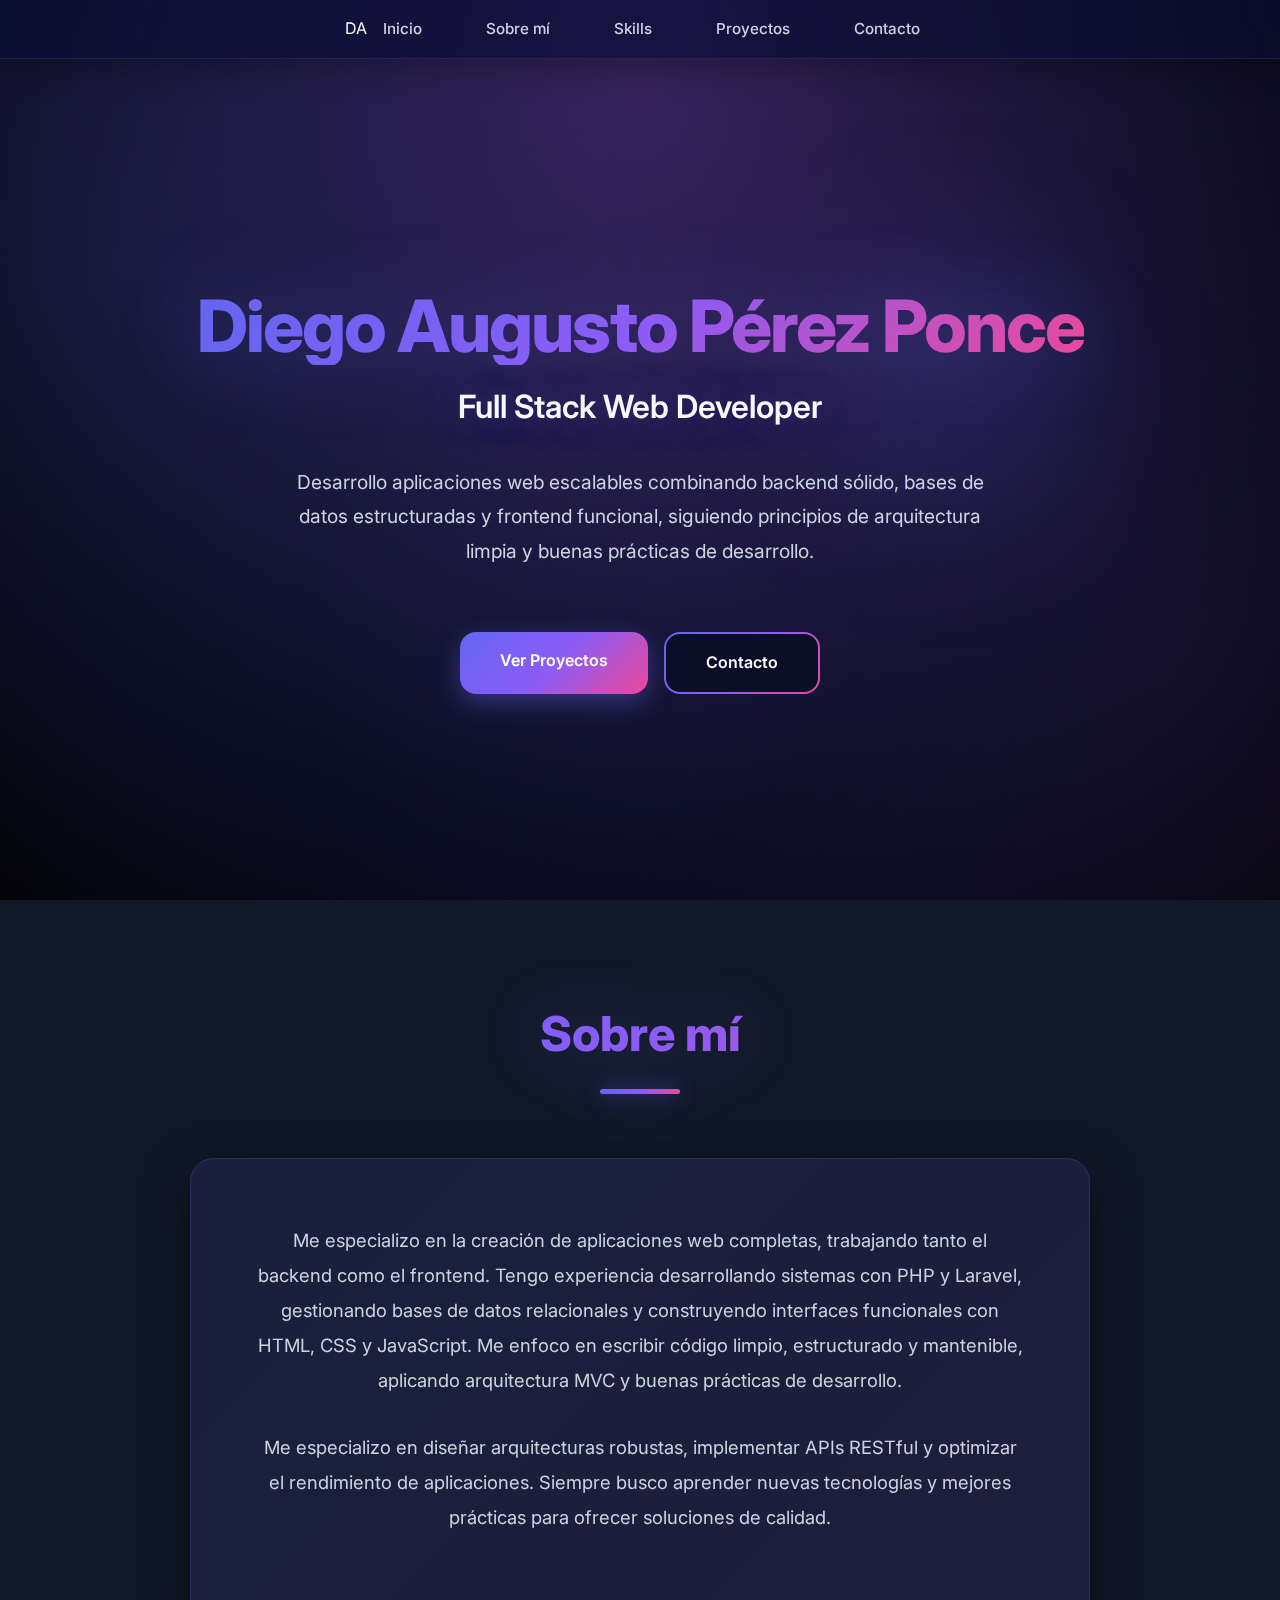
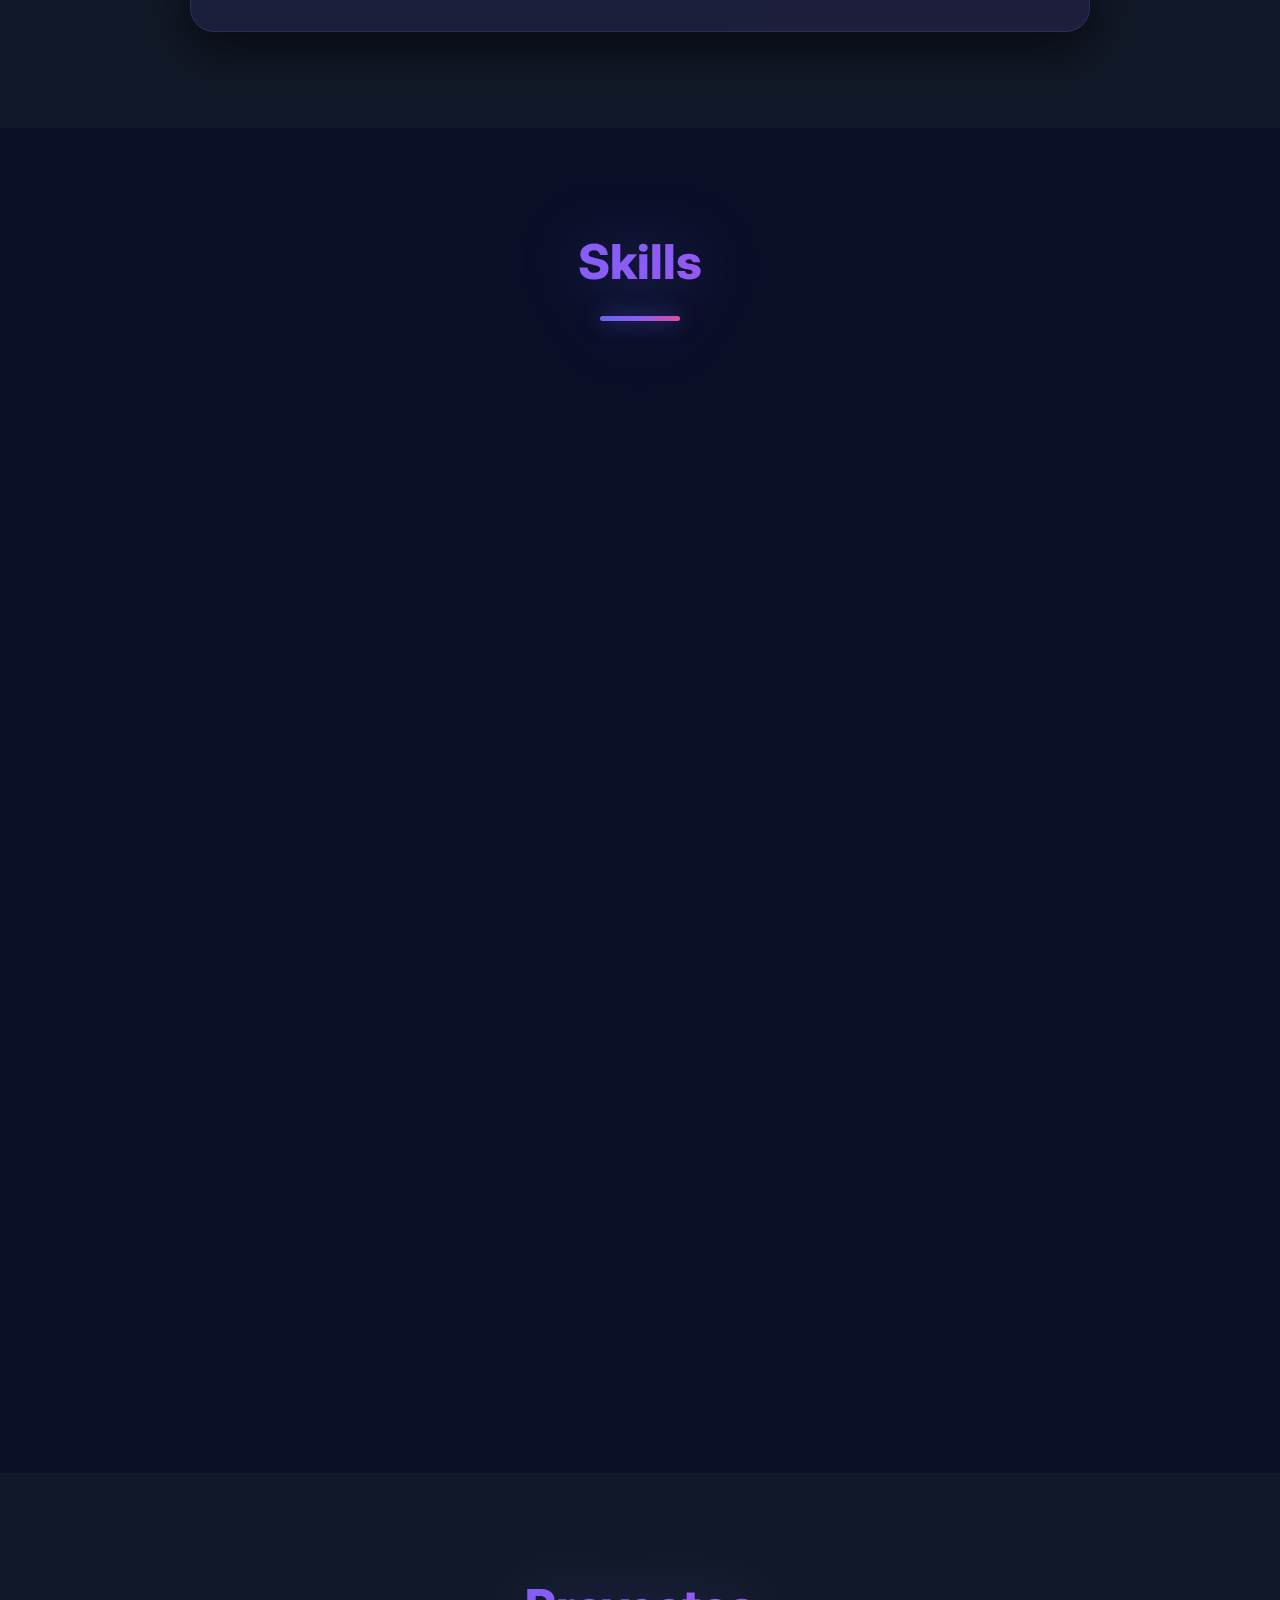
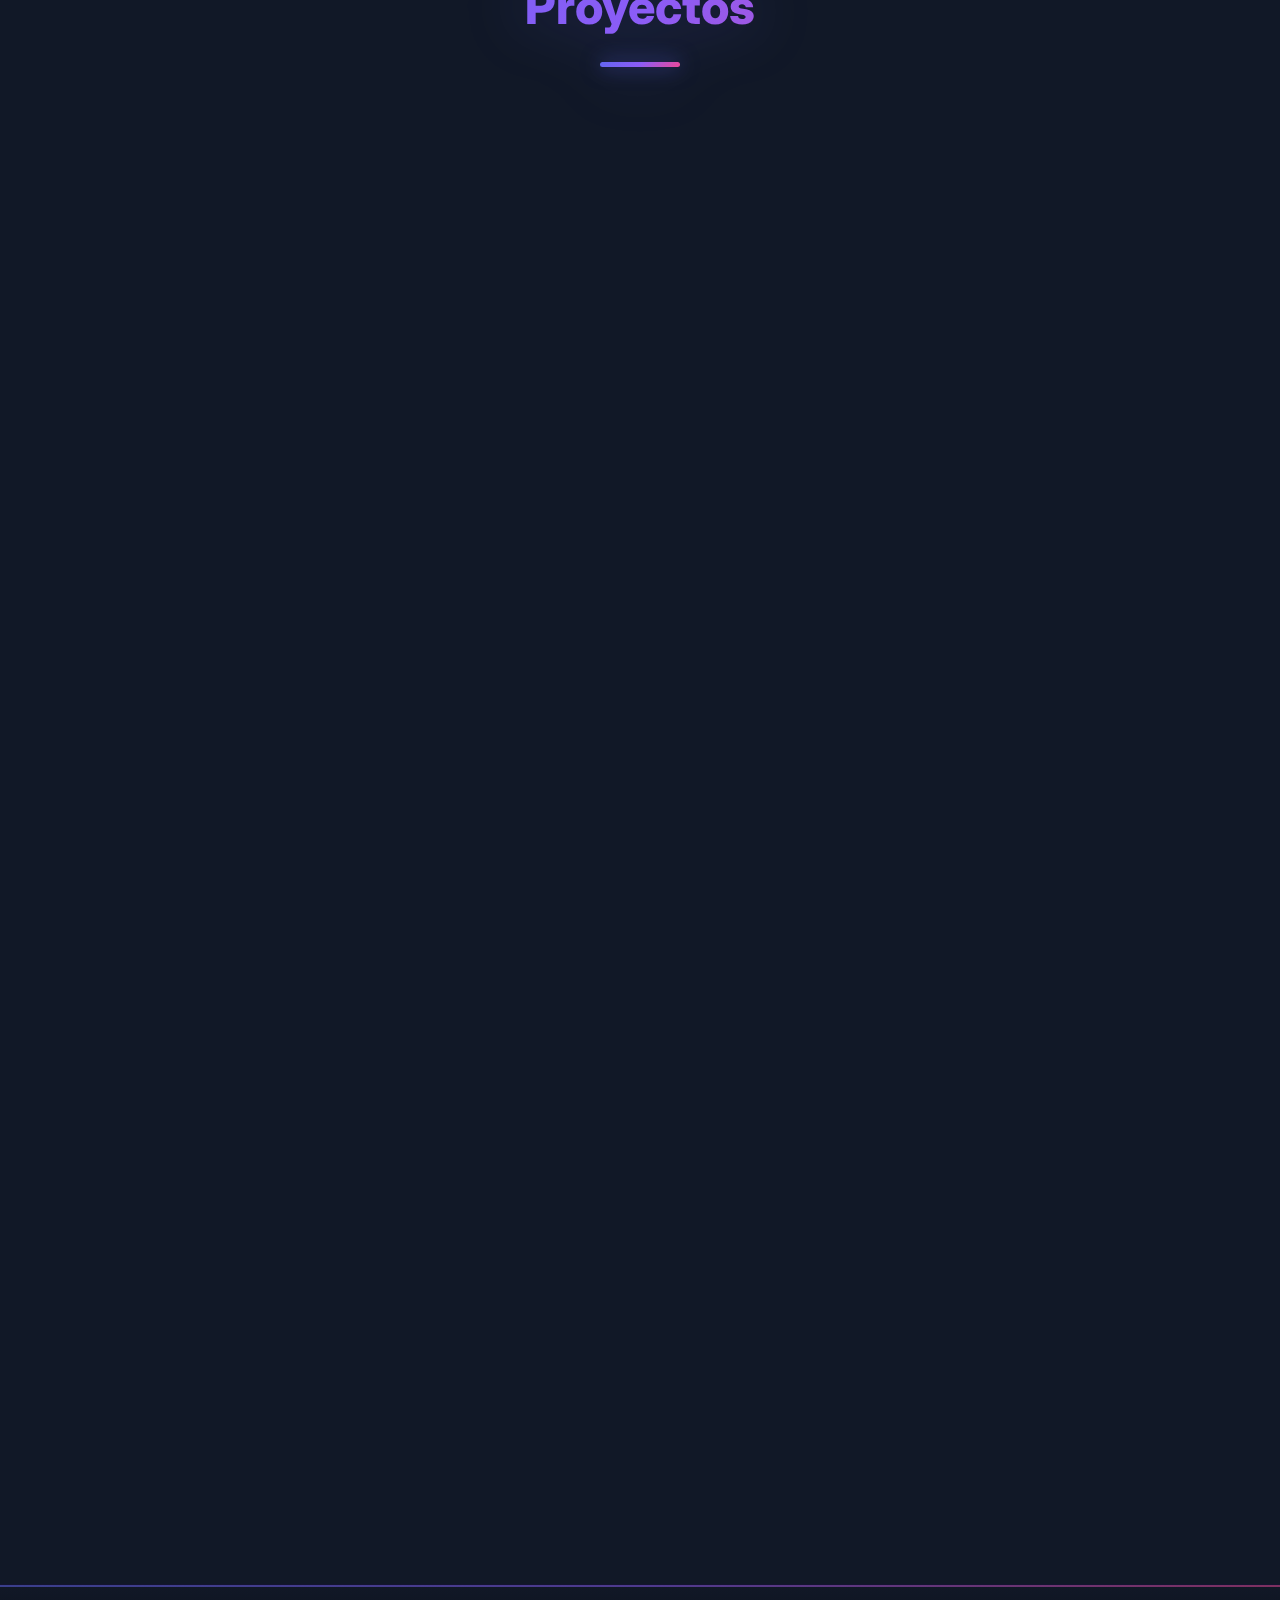
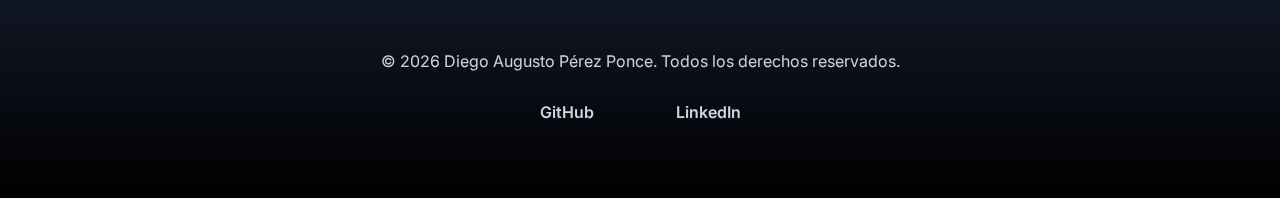
<file: index.html>
<!DOCTYPE html>
<html lang="es">

<head>
    <meta charset="UTF-8">
    <meta name="viewport" content="width=device-width, initial-scale=1.0">
    <meta name="description"
        content="Portfolio profesional de Diego Augusto - Full Stack Web Developer especializado en PHP, Laravel y desarrollo backend">
    <title>Diego Augusto Pérez Ponce - Full Stack Web Developer</title>
    <link rel="stylesheet" href="styles.css">
    <!-- Fuente moderna de Google Fonts -->
    <link rel="preconnect" href="https://fonts.googleapis.com">
    <link rel="preconnect" href="https://fonts.gstatic.com" crossorigin>
    <link href="https://fonts.googleapis.com/css2?family=Inter:wght@300;400;500;600;700&display=swap" rel="stylesheet">
</head>

<body>

    <!-- ========================================
         NAVEGACIÓN
         ======================================== -->
    <nav class="navbar">
        <div class="container">
            <div class="nav-brand">DA</div>
            <ul class="nav-menu">
                <li><a href="#inicio" class="nav-link">Inicio</a></li>
                <li><a href="#sobre-mi" class="nav-link">Sobre mí</a></li>
                <li><a href="#skills" class="nav-link">Skills</a></li>
                <li><a href="#proyectos" class="nav-link">Proyectos</a></li>
                <li><a href="#contacto" class="nav-link">Contacto</a></li>
            </ul>
        </div>
    </nav>

    <!-- ========================================
         SECCIÓN HERO (INICIO)
         ======================================== -->
    <section id="inicio" class="hero">
        <div class="container">
            <div class="hero-content">
                <!-- EDITAR NOMBRE AQUÍ -->
                <h1 class="hero-title">Diego Augusto Pérez Ponce</h1>
                <h2 class="hero-subtitle">Full Stack Web Developer</h2>

                <!-- EDITAR SUBTÍTULO PROFESIONAL AQUÍ -->
                <p class="hero-description">
                    Desarrollo aplicaciones web escalables combinando backend sólido, bases de datos estructuradas y
                    frontend funcional, siguiendo principios de arquitectura limpia y buenas prácticas de desarrollo.
                </p>

                <div class="hero-buttons">
                    <a href="#proyectos" class="btn btn-primary">Ver Proyectos</a>
                    <a href="#contacto" class="btn btn-secondary">Contacto</a>
                </div>
            </div>
        </div>
    </section>

    <!-- ========================================
         SECCIÓN SOBRE MÍ
         ======================================== -->
    <section id="sobre-mi" class="about">
        <div class="container">
            <h2 class="section-title">Sobre mí</h2>

            <!-- EDITAR DESCRIPCIÓN PROFESIONAL AQUÍ -->
            <div class="about-content">
                <p class="about-text">
                    Me especializo en la creación de aplicaciones web completas, trabajando
                    tanto el backend como el frontend.
                    Tengo experiencia desarrollando sistemas con PHP y Laravel, gestionando bases de datos relacionales
                    y construyendo interfaces funcionales con HTML, CSS y JavaScript.
                    Me enfoco en escribir código limpio, estructurado y mantenible, aplicando arquitectura MVC y buenas
                    prácticas de desarrollo.
                </p>
                <p class="about-text">
                    Me especializo en diseñar arquitecturas robustas, implementar APIs RESTful y
                    optimizar el rendimiento de aplicaciones. Siempre busco aprender nuevas tecnologías
                    y mejores prácticas para ofrecer soluciones de calidad.
                </p>
            </div>
        </div>
    </section>

    <!-- ========================================
         SECCIÓN SKILLS (HABILIDADES)
         ======================================== -->
    <section id="skills" class="skills">
        <div class="container">
            <h2 class="section-title">Skills</h2>

            <!-- Grid de tarjetas de habilidades -->
            <div class="skills-grid">

                <!-- Tarjeta: Backend -->
                <div class="skill-card">
                    <div class="skill-icon">⚙️</div>
                    <h3 class="skill-title">Backend</h3>
                    <!-- EDITAR TECNOLOGÍAS BACKEND AQUÍ -->
                    <ul class="skill-list">
                        <li>PHP</li>
                        <li>Laravel</li>
                        <li>APIs RESTful</li>
                        <li>Symfony</li>
                    </ul>
                </div>

                <!-- Tarjeta: Frontend -->
                <div class="skill-card">
                    <div class="skill-icon">🎨</div>
                    <h3 class="skill-title">Frontend</h3>
                    <!-- EDITAR TECNOLOGÍAS FRONTEND AQUÍ -->
                    <ul class="skill-list">
                        <li>HTML5</li>
                        <li>CSS3</li>
                        <li>JavaScript</li>
                        <li>Angular</li>
                    </ul>
                </div>

                <!-- Tarjeta: Bases de datos -->
                <div class="skill-card">
                    <div class="skill-icon">💾</div>
                    <h3 class="skill-title">Bases de datos</h3>
                    <!-- EDITAR BASES DE DATOS AQUÍ -->
                    <ul class="skill-list">
                        <li>MySQL</li>
                        <li>PostgreSQL</li>
                        <li>MariaDB</li>
                        <li>SQL</li>
                    </ul>
                </div>

                <!-- Tarjeta: Herramientas -->
                <div class="skill-card">
                    <div class="skill-icon">🛠️</div>
                    <h3 class="skill-title">Herramientas</h3>
                    <!-- EDITAR HERRAMIENTAS AQUÍ -->
                    <ul class="skill-list">
                        <li>Git & GitHub</li>
                        <li>Composer</li>
                        <li>npm</li>
                        <li>VS Code</li>
                    </ul>
                </div>

            </div>
        </div>
    </section>

    <!-- ========================================
         SECCIÓN PROYECTOS
         ======================================== -->
    <section id="proyectos" class="projects">
        <div class="container">
            <h2 class="section-title">Proyectos</h2>

            <!-- Grid de proyectos -->
            <div class="projects-grid">

                <!-- PROYECTO 1 -->
                <div class="project-card">
                    <!-- EDITAR TÍTULO DEL PROYECTO AQUÍ -->
                    <h3 class="project-title">Sistema de Gestión de Enfermería</h3>

                    <!-- EDITAR DESCRIPCIÓN DEL PROYECTO AQUÍ -->
                    <p class="project-description">
                        Aplicación web completa para la gestión de personal de enfermería,
                        con sistema de registro, autenticación y administración de perfiles con Base de Datos en la
                        nube.
                    </p>

                    <!-- EDITAR TECNOLOGÍAS USADAS AQUÍ -->
                    <div class="project-tech">
                        <span class="tech-badge">Angular</span>
                        <span class="tech-badge">Symfony</span>
                        <span class="tech-badge">MySQL</span>
                        <span class="tech-badge">TypeScript</span>
                    </div>

                    <!-- VIDEO DE YOUTUBE -->
                    <!-- PEGAR ENLACE DE VIDEO YOUTUBE AQUÍ -->
                    <!-- Formato: https://www.youtube.com/embed/ID_DEL_VIDEO -->
                    <div class="project-video">
                        <iframe src="https://www.youtube.com/embed/szusaCP3lA0" title="Demo del proyecto"
                            frameborder="0"
                            allow="accelerometer; autoplay; clipboard-write; encrypted-media; gyroscope; picture-in-picture"
                            allowfullscreen>
                        </iframe>
                    </div>
                </div>

                <!-- PROYECTO 2 -->
                <div class="project-card">
                    <!-- EDITAR TÍTULO DEL PROYECTO AQUÍ -->
                    <h3 class="project-title">Catálogo de Películas</h3>

                    <!-- EDITAR DESCRIPCIÓN DEL PROYECTO AQUÍ -->
                    <p class="project-description">
                        Plataforma en Laravel para visualizar y gestionar un catálogo de películas
                        con diseño responsive y conexión a base de datos.
                    </p>

                    <!-- EDITAR TECNOLOGÍAS USADAS AQUÍ -->
                    <div class="project-tech">
                        <span class="tech-badge">Laravel</span>
                        <span class="tech-badge">Blade</span>
                        <span class="tech-badge">MySQL</span>
                        <span class="tech-badge">Bootstrap</span>
                    </div>

                    <!-- VIDEO DE YOUTUBE -->
                    <!-- PEGAR ENLACE DE VIDEO YOUTUBE AQUÍ -->
                    <!-- Formato: https://www.youtube.com/embed/ID_DEL_VIDEO -->
                    <div class="project-video">
                        <iframe src="https://www.youtube.com/embed/1oBu42WhKYE" title="Demo del proyecto"
                            frameborder="0"
                            allow="accelerometer; autoplay; clipboard-write; encrypted-media; gyroscope; picture-in-picture"
                            allowfullscreen>
                        </iframe>
                    </div>
                </div>

                <!-- PROYECTO 3 -->
                <div class="project-card">
                    <!-- EDITAR TÍTULO DEL PROYECTO AQUÍ -->
                    <h3 class="project-title">Reproductor de Audio Web</h3>

                    <!-- EDITAR DESCRIPCIÓN DEL PROYECTO AQUÍ -->
                    <p class="project-description">
                        Reproductor de audio personalizado con interfaz moderna,
                        controles de reproducción y gestión de playlist.
                    </p>

                    <!-- EDITAR TECNOLOGÍAS USADAS AQUÍ -->
                    <div class="project-tech">
                        <span class="tech-badge">HTML5</span>
                        <span class="tech-badge">CSS3</span>
                        <span class="tech-badge">JavaScript</span>
                    </div>

                    <!-- VIDEO DE YOUTUBE -->
                    <!-- PEGAR ENLACE DE VIDEO YOUTUBE AQUÍ -->
                    <!-- Formato: https://www.youtube.com/embed/ID_DEL_VIDEO -->
                    <div class="project-video">
                        <iframe src="https://www.youtube.com/embed/veFIahPv-ME" title="Demo del proyecto"
                            frameborder="0"
                            allow="accelerometer; autoplay; clipboard-write; encrypted-media; gyroscope; picture-in-picture"
                            allowfullscreen>
                        </iframe>
                    </div>
                </div>

                <!-- PROYECTO 4 -->
                <div class="project-card">
                    <!-- EDITAR TÍTULO DEL PROYECTO AQUÍ -->
                    <h3 class="project-title">Gestion control de gastos</h3>

                    <!-- EDITAR DESCRIPCIÓN DEL PROYECTO AQUÍ -->
                    <p class="project-description">
                        App para el control de gastos en PowerApps, conectado a una base de datos en SharePoint.
                    </p>

                    <!-- EDITAR TECNOLOGÍAS USADAS AQUÍ -->
                    <div class="project-tech">
                        <span class="tech-badge">PowerApps</span>
                        <span class="tech-badge">SharePoint</span>
                    </div>

                    <!-- VIDEO DE YOUTUBE -->
                    <!-- PEGAR ENLACE DE VIDEO YOUTUBE AQUÍ -->
                    <!-- Formato: https://www.youtube.com/embed/ID_DEL_VIDEO -->
                    <div class="project-video">
                        <iframe src="https://www.youtube.com/embed/M3PnRFZ6zNw" title="Demo del proyecto"
                            frameborder="0"
                            allow="accelerometer; autoplay; clipboard-write; encrypted-media; gyroscope; picture-in-picture"
                            allowfullscreen>
                        </iframe>
                    </div>
                </div>

            </div>
        </div>
    </section>

    <!-- ========================================
         SECCIÓN CONTACTO
         ======================================== -->
    <!-- <section id="contacto" class="contact">
        <div class="container">
            <h2 class="section-title">Contacto</h2>

            <div class="contact-content">
                <p class="contact-intro">
                    ¿Tienes un proyecto en mente? Me encantaría saber más sobre él.
                </p> -->

                <!-- FORMULARIO DE CONTACTO -->
                <!-- <form class="contact-form" id="contactForm">

                    <div class="form-group">
                        <label for="nombre">Nombre</label>
                        <input type="text" id="nombre" name="nombre" placeholder="Tu nombre completo" required>
                    </div>

                    <div class="form-group">
                        <label for="email">Email</label> -->
                        <!-- EDITAR EMAIL DE CONTACTO AQUÍ (en el atributo placeholder o en script.js) -->
                        <!-- <input type="email" id="email" name="email" placeholder="tu.email@ejemplo.com" required>
                    </div>

                    <div class="form-group">
                        <label for="mensaje">Mensaje</label>
                        <textarea id="mensaje" name="mensaje" rows="5" placeholder="Cuéntame sobre tu proyecto..."
                            required></textarea>
                    </div>

                    <button type="submit" class="btn btn-primary">Enviar Mensaje</button>
                </form>
            </div>
        </div>
    </section> -->

    <!-- ========================================
         FOOTER
         ======================================== -->
    <footer class="footer">
        <div class="container">
            <p>&copy; 2026 Diego Augusto Pérez Ponce. Todos los derechos reservados.</p>
            <!-- EDITAR ENLACES DE REDES SOCIALES AQUÍ -->
            <div class="social-links">
                <a href="https://github.com/DiegoPerezPonce" target="_blank" class="social-link">GitHub</a>
                <a href="https://linkedin.com/in/diegoperezponce" target="_blank" class="social-link">LinkedIn</a>
            </div>
        </div>
    </footer>

    <!-- Script JavaScript -->
    <script src="script.js"></script>
</body>

</html>
</file>
<file: styles.css>
/* ========================================
   RESET Y VARIABLES GLOBALES
   ======================================== */

* {
    margin: 0;
    padding: 0;
    box-sizing: border-box;
}

:root {
    /* Paleta de colores MODERNA - EDITAR COLORES AQUÍ */
    --color-primary: #0a0e27;
    /* Deep space background */
    --color-accent: #6366f1;
    /* Vibrant indigo */
    --color-accent-secondary: #8b5cf6;
    /* Purple accent */
    --color-accent-tertiary: #ec4899;
    /* Pink accent */
    --color-text: #f8fafc;
    /* Texto principal ultra claro */
    --color-text-light: #cbd5e1;
    /* Texto secundario */
    --color-background: #0a0e27;
    /* Fondo oscuro profundo */
    --color-background-alt: #111827;
    /* Fondo alternativo */
    --color-background-card: rgba(17, 24, 39, 0.6);
    /* Fondo de tarjetas con transparencia */
    --color-border: rgba(99, 102, 241, 0.2);
    /* Bordes con color accent */

    /* Gradientes modernos */
    --gradient-primary: linear-gradient(135deg, #6366f1 0%, #8b5cf6 50%, #ec4899 100%);
    --gradient-secondary: linear-gradient(135deg, #0ea5e9 0%, #6366f1 100%);
    --gradient-background: linear-gradient(180deg, #0a0e27 0%, #111827 50%, #0a0e27 100%);
    --gradient-card: linear-gradient(135deg, rgba(99, 102, 241, 0.1) 0%, rgba(139, 92, 246, 0.1) 100%);

    /* Tipografía */
    --font-primary: 'Inter', -apple-system, BlinkMacSystemFont, 'Segoe UI', sans-serif;

    /* Espaciado */
    --spacing-xs: 0.5rem;
    --spacing-sm: 1rem;
    --spacing-md: 2rem;
    --spacing-lg: 4rem;
    --spacing-xl: 6rem;

    /* Sombras modernas con glow */
    --shadow-sm: 0 2px 8px rgba(0, 0, 0, 0.4);
    --shadow-md: 0 8px 24px rgba(0, 0, 0, 0.5);
    --shadow-lg: 0 16px 48px rgba(0, 0, 0, 0.6);
    --shadow-glow: 0 0 40px rgba(99, 102, 241, 0.4);
    --shadow-glow-pink: 0 0 40px rgba(236, 72, 153, 0.3);

    /* Bordes redondeados */
    --radius-sm: 12px;
    --radius-md: 16px;
    --radius-lg: 24px;
}

/* ========================================
   ESTILOS GENERALES
   ======================================== */

body {
    font-family: var(--font-primary);
    color: var(--color-text);
    background: var(--gradient-background);
    line-height: 1.6;
    overflow-x: hidden;
    position: relative;
}

/* Efecto de partículas en el fondo */
body::before {
    content: '';
    position: fixed;
    top: 0;
    left: 0;
    width: 100%;
    height: 100%;
    background-image:
        radial-gradient(circle at 20% 50%, rgba(99, 102, 241, 0.08) 0%, transparent 50%),
        radial-gradient(circle at 80% 80%, rgba(139, 92, 246, 0.08) 0%, transparent 50%),
        radial-gradient(circle at 40% 20%, rgba(236, 72, 153, 0.06) 0%, transparent 50%);
    pointer-events: none;
    z-index: 0;
}

html {
    scroll-behavior: smooth;
}

.container {
    max-width: 1200px;
    margin: 0 auto;
    padding: 0 var(--spacing-md);
    position: relative;
    z-index: 1;
}

/* ========================================
   NAVEGACIÓN
   ======================================== */

.navbar {
    position: fixed;
    top: 0;
    left: 0;
    right: 0;
    background: rgba(10, 14, 39, 0.7);
    backdrop-filter: blur(20px) saturate(180%);
    -webkit-backdrop-filter: blur(20px) saturate(180%);
    border-bottom: 1px solid var(--color-border);
    box-shadow: 0 8px 32px rgba(0, 0, 0, 0.3);
    z-index: 1000;
    padding: var(--spacing-sm) 0;
    transition: all 0.3s ease;
}

.navbar .container {
    display: flex;
    justify-content: center;
    align-items: center;
    position: relative;
}

/* Botón hamburguesa - oculto en escritorio */
.nav-toggle {
    display: none;
    flex-direction: column;
    justify-content: center;
    align-items: center;
    gap: 5px;
    width: 44px;
    height: 44px;
    background: rgba(99, 102, 241, 0.1);
    border: 1px solid var(--color-border);
    border-radius: var(--radius-sm);
    cursor: pointer;
    padding: 0;
    transition: all 0.3s ease;
    position: absolute;
    right: var(--spacing-md);
    top: 50%;
    transform: translateY(-50%);
    z-index: 10;
}

.nav-toggle:hover {
    background: rgba(99, 102, 241, 0.25);
    border-color: var(--color-accent);
}

.hamburger-bar {
    display: block;
    width: 22px;
    height: 2px;
    background: var(--color-text);
    border-radius: 2px;
    transition: all 0.35s cubic-bezier(0.4, 0, 0.2, 1);
    transform-origin: center;
}

/* Animación hamburguesa → X */
.nav-toggle.is-open .hamburger-bar:nth-child(1) {
    transform: translateY(7px) rotate(45deg);
}

.nav-toggle.is-open .hamburger-bar:nth-child(2) {
    opacity: 0;
    transform: scaleX(0);
}

.nav-toggle.is-open .hamburger-bar:nth-child(3) {
    transform: translateY(-7px) rotate(-45deg);
}


.nav-menu {
    display: flex;
    list-style: none;
    gap: var(--spacing-md);
}

.nav-link {
    text-decoration: none;
    color: var(--color-text-light);
    font-weight: 500;
    font-size: 0.95rem;
    transition: all 0.3s ease;
    position: relative;
    padding: 0.5rem 1rem;
    border-radius: var(--radius-sm);
}

.nav-link:hover {
    color: var(--color-text);
    background: rgba(99, 102, 241, 0.1);
}

.nav-link::after {
    content: '';
    position: absolute;
    bottom: 0;
    left: 50%;
    transform: translateX(-50%);
    width: 0;
    height: 2px;
    background: var(--gradient-primary);
    transition: width 0.3s ease;
    box-shadow: 0 0 12px rgba(99, 102, 241, 0.6);
}

.nav-link:hover::after {
    width: 80%;
}

/* ========================================
   SECCIÓN HERO
   ======================================== */

.hero {
    min-height: 100vh;
    display: flex;
    align-items: center;
    justify-content: center;
    text-align: center;
    padding-top: 80px;
    background: radial-gradient(ellipse at top, #1e1b4b 0%, #0a0e27 50%, #000000 100%);
    position: relative;
    overflow: hidden;
}

/* Efecto de partículas animadas mejorado */
.hero::before {
    content: '';
    position: absolute;
    top: -50%;
    left: -50%;
    width: 200%;
    height: 200%;
    background:
        radial-gradient(circle at 30% 40%, rgba(99, 102, 241, 0.15) 0%, transparent 40%),
        radial-gradient(circle at 70% 60%, rgba(139, 92, 246, 0.12) 0%, transparent 40%),
        radial-gradient(circle at 50% 30%, rgba(236, 72, 153, 0.1) 0%, transparent 40%);
    animation: floatParticles 20s ease-in-out infinite;
}

/* Efecto de orbes flotantes */
.hero::after {
    content: '';
    position: absolute;
    top: 20%;
    right: 10%;
    width: 400px;
    height: 400px;
    background: radial-gradient(circle, rgba(99, 102, 241, 0.2) 0%, transparent 70%);
    border-radius: 50%;
    filter: blur(60px);
    animation: float 15s ease-in-out infinite;
}

@keyframes floatParticles {

    0%,
    100% {
        transform: translate(0, 0) scale(1) rotate(0deg);
        opacity: 0.6;
    }

    33% {
        transform: translate(30px, -30px) scale(1.05) rotate(120deg);
        opacity: 0.8;
    }

    66% {
        transform: translate(-30px, 30px) scale(0.95) rotate(240deg);
        opacity: 0.7;
    }
}

@keyframes float {

    0%,
    100% {
        transform: translateY(0) translateX(0);
    }

    50% {
        transform: translateY(-50px) translateX(30px);
    }
}

.hero-content {
    max-width: 900px;
    position: relative;
    z-index: 1;
    animation: fadeInUp 1s ease-out;
}

@keyframes fadeInUp {
    from {
        opacity: 0;
        transform: translateY(30px);
    }

    to {
        opacity: 1;
        transform: translateY(0);
    }
}

.hero-title {
    font-size: 4.5rem;
    font-weight: 800;
    background: var(--gradient-primary);
    -webkit-background-clip: text;
    -webkit-text-fill-color: transparent;
    background-clip: text;
    margin-bottom: var(--spacing-sm);
    letter-spacing: -2px;
    line-height: 1.1;
    filter: drop-shadow(0 0 40px rgba(99, 102, 241, 0.3));
    animation: fadeInUp 1s ease-out 0.2s both;
}

.hero-subtitle {
    font-size: 2rem;
    font-weight: 600;
    color: var(--color-text);
    margin-bottom: var(--spacing-md);
    text-shadow: 0 0 40px rgba(99, 102, 241, 0.4);
    animation: fadeInUp 1s ease-out 0.4s both;
}

.hero-description {
    font-size: 1.2rem;
    color: var(--color-text-light);
    margin-bottom: var(--spacing-lg);
    line-height: 1.8;
    max-width: 700px;
    margin-left: auto;
    margin-right: auto;
    animation: fadeInUp 1s ease-out 0.6s both;
}

.hero-buttons {
    display: flex;
    gap: var(--spacing-sm);
    justify-content: center;
    animation: fadeInUp 1s ease-out 0.8s both;
}

/* ========================================
   BOTONES
   ======================================== */

.btn {
    display: inline-block;
    padding: 1rem 2.5rem;
    border-radius: var(--radius-md);
    text-decoration: none;
    font-weight: 600;
    font-size: 1rem;
    transition: all 0.4s cubic-bezier(0.175, 0.885, 0.32, 1.275);
    cursor: pointer;
    border: none;
    position: relative;
    overflow: hidden;
}

.btn::before {
    content: '';
    position: absolute;
    top: 50%;
    left: 50%;
    width: 0;
    height: 0;
    border-radius: 50%;
    background: rgba(255, 255, 255, 0.2);
    transform: translate(-50%, -50%);
    transition: width 0.6s, height 0.6s;
}

.btn:hover::before {
    width: 300px;
    height: 300px;
}

.btn-primary {
    background: var(--gradient-primary);
    color: white;
    box-shadow: 0 8px 24px rgba(99, 102, 241, 0.4);
    position: relative;
    z-index: 1;
}

.btn-primary:hover {
    transform: translateY(-4px) scale(1.02);
    box-shadow: 0 12px 40px rgba(99, 102, 241, 0.6);
}

.btn-primary:active {
    transform: translateY(-2px) scale(0.98);
}

.btn-secondary {
    background: transparent;
    color: var(--color-text);
    border: 2px solid transparent;
    background-image:
        linear-gradient(var(--color-background), var(--color-background)),
        var(--gradient-primary);
    background-origin: border-box;
    background-clip: padding-box, border-box;
    position: relative;
}

.btn-secondary:hover {
    background: var(--gradient-primary);
    color: white;
    transform: translateY(-4px) scale(1.02);
    box-shadow: 0 12px 40px rgba(139, 92, 246, 0.5);
}

/* ========================================
   TÍTULOS DE SECCIÓN
   ======================================== */

.section-title {
    font-size: 3rem;
    font-weight: 800;
    background: var(--gradient-primary);
    -webkit-background-clip: text;
    -webkit-text-fill-color: transparent;
    background-clip: text;
    text-align: center;
    margin-bottom: var(--spacing-lg);
    position: relative;
    filter: drop-shadow(0 0 30px rgba(99, 102, 241, 0.3));
}

.section-title::after {
    content: '';
    display: block;
    width: 80px;
    height: 5px;
    background: var(--gradient-primary);
    margin: var(--spacing-sm) auto 0;
    border-radius: 10px;
    box-shadow: 0 0 20px rgba(99, 102, 241, 0.6);
}

/* ========================================
   SECCIÓN SOBRE MÍ
   ======================================== */

.about {
    padding: var(--spacing-xl) 0;
    background: var(--color-background-alt);
    position: relative;
}

.about-content {
    max-width: 900px;
    margin: 0 auto;
    background: var(--gradient-card);
    backdrop-filter: blur(10px);
    -webkit-backdrop-filter: blur(10px);
    padding: var(--spacing-lg);
    border-radius: var(--radius-lg);
    border: 1px solid var(--color-border);
    box-shadow: var(--shadow-lg);
}

.about-text {
    font-size: 1.15rem;
    color: var(--color-text-light);
    line-height: 1.9;
    margin-bottom: var(--spacing-md);
    text-align: center;
}

.about-text strong {
    background: var(--gradient-primary);
    -webkit-background-clip: text;
    -webkit-text-fill-color: transparent;
    background-clip: text;
    font-weight: 700;
}

/* ========================================
   SECCIÓN SKILLS
   ======================================== */

.skills {
    padding: var(--spacing-xl) 0;
    background-color: var(--color-background);
}

.skills-grid {
    display: grid;
    grid-template-columns: repeat(auto-fit, minmax(280px, 1fr));
    gap: var(--spacing-lg);
    margin-top: var(--spacing-lg);
}

.skill-card {
    background: var(--gradient-card);
    backdrop-filter: blur(10px);
    -webkit-backdrop-filter: blur(10px);
    padding: var(--spacing-lg);
    border-radius: var(--radius-lg);
    border: 1px solid var(--color-border);
    box-shadow: var(--shadow-md);
    text-align: center;
    transition: all 0.5s cubic-bezier(0.175, 0.885, 0.32, 1.275);
    position: relative;
    overflow: hidden;
}

.skill-card::before {
    content: '';
    position: absolute;
    top: -50%;
    left: -50%;
    width: 200%;
    height: 200%;
    background: radial-gradient(circle, rgba(99, 102, 241, 0.1) 0%, transparent 70%);
    opacity: 0;
    transition: opacity 0.5s ease;
}

.skill-card:hover::before {
    opacity: 1;
}

.skill-card:hover {
    transform: translateY(-12px) scale(1.02);
    box-shadow: 0 20px 60px rgba(99, 102, 241, 0.4);
    border-color: var(--color-accent);
}

.skill-icon {
    font-size: 3.5rem;
    margin-bottom: var(--spacing-sm);
    filter: drop-shadow(0 0 10px rgba(99, 102, 241, 0.3));
    transition: transform 0.3s ease;
}

.skill-card:hover .skill-icon {
    transform: scale(1.1) rotate(5deg);
}

.skill-title {
    font-size: 1.6rem;
    font-weight: 700;
    background: var(--gradient-primary);
    -webkit-background-clip: text;
    -webkit-text-fill-color: transparent;
    background-clip: text;
    margin-bottom: var(--spacing-sm);
}

.skill-list {
    list-style: none;
    padding: 0;
}

.skill-list li {
    padding: var(--spacing-xs) 0;
    color: var(--color-text-light);
    font-size: 1.05rem;
    transition: all 0.3s ease;
}

.skill-list li:hover {
    color: var(--color-text);
    transform: translateX(5px);
}

/* ========================================
   SECCIÓN PROYECTOS
   ======================================== */

.projects {
    padding: var(--spacing-xl) 0;
    background-color: var(--color-background-alt);
}

.projects-grid {
    display: grid;
    grid-template-columns: repeat(auto-fit, minmax(380px, 1fr));
    gap: var(--spacing-lg);
    margin-top: var(--spacing-lg);
}

.project-card {
    background: var(--gradient-card);
    backdrop-filter: blur(10px);
    -webkit-backdrop-filter: blur(10px);
    border-radius: var(--radius-lg);
    border: 1px solid var(--color-border);
    overflow: hidden;
    box-shadow: var(--shadow-lg);
    transition: all 0.5s cubic-bezier(0.175, 0.885, 0.32, 1.275);
    padding: var(--spacing-lg);
    position: relative;
}

.project-card::before {
    content: '';
    position: absolute;
    top: 0;
    left: 0;
    right: 0;
    height: 4px;
    background: var(--gradient-primary);
    opacity: 0;
    transition: opacity 0.3s ease;
}

.project-card:hover::before {
    opacity: 1;
}

.project-card:hover {
    transform: translateY(-12px) scale(1.02);
    box-shadow: 0 24px 60px rgba(99, 102, 241, 0.3);
    border-color: var(--color-accent);
}

.project-title {
    font-size: 1.75rem;
    font-weight: 700;
    background: var(--gradient-primary);
    -webkit-background-clip: text;
    -webkit-text-fill-color: transparent;
    background-clip: text;
    margin-bottom: var(--spacing-sm);
    transition: all 0.3s ease;
}

.project-card:hover .project-title {
    filter: drop-shadow(0 0 20px rgba(99, 102, 241, 0.5));
}

.project-description {
    color: var(--color-text-light);
    line-height: 1.7;
    margin-bottom: var(--spacing-md);
    font-size: 1.05rem;
}

.project-tech {
    display: flex;
    flex-wrap: wrap;
    gap: var(--spacing-xs);
    margin-bottom: var(--spacing-md);
}

.tech-badge {
    background: rgba(99, 102, 241, 0.15);
    color: var(--color-accent);
    border: 1px solid rgba(99, 102, 241, 0.4);
    padding: 0.5rem 1rem;
    border-radius: var(--radius-sm);
    font-size: 0.9rem;
    font-weight: 600;
    transition: all 0.3s ease;
}

.tech-badge:hover {
    background: var(--gradient-primary);
    color: white;
    transform: translateY(-2px);
    box-shadow: 0 4px 12px rgba(99, 102, 241, 0.4);
}

.project-video {
    position: relative;
    width: 100%;
    padding-bottom: 56.25%;
    /* Aspect ratio 16:9 */
    height: 0;
    overflow: hidden;
    border-radius: var(--radius-md);
    box-shadow: 0 8px 24px rgba(0, 0, 0, 0.4);
    transition: all 0.3s ease;
}

.project-card:hover .project-video {
    box-shadow: 0 12px 40px rgba(99, 102, 241, 0.3);
}

.project-video iframe {
    position: absolute;
    top: 0;
    left: 0;
    width: 100%;
    height: 100%;
    border-radius: var(--radius-md);
}

/* ========================================
   SECCIÓN CONTACTO
   ======================================== */

.contact {
    padding: var(--spacing-xl) 0;
    background-color: var(--color-background);
}

.contact-content {
    max-width: 700px;
    margin: 0 auto;
}

.contact-intro {
    text-align: center;
    font-size: 1.2rem;
    color: var(--color-text-light);
    margin-bottom: var(--spacing-lg);
}

.contact-form {
    background: var(--gradient-card);
    backdrop-filter: blur(10px);
    -webkit-backdrop-filter: blur(10px);
    padding: var(--spacing-lg);
    border-radius: var(--radius-lg);
    border: 1px solid var(--color-border);
    box-shadow: var(--shadow-lg);
}

.form-group {
    margin-bottom: var(--spacing-md);
}

.form-group label {
    display: block;
    font-weight: 600;
    color: var(--color-text);
    margin-bottom: var(--spacing-xs);
    font-size: 1.05rem;
}

.form-group input,
.form-group textarea {
    width: 100%;
    padding: 1rem;
    background: rgba(10, 14, 39, 0.5);
    color: var(--color-text);
    border: 2px solid var(--color-border);
    border-radius: var(--radius-md);
    font-family: var(--font-primary);
    font-size: 1rem;
    transition: all 0.3s ease;
}

.form-group input:focus,
.form-group textarea:focus {
    outline: none;
    border-color: var(--color-accent);
    box-shadow: 0 0 0 4px rgba(99, 102, 241, 0.15), 0 0 30px rgba(99, 102, 241, 0.3);
    background: rgba(10, 14, 39, 0.7);
    transform: translateY(-2px);
}

.form-group textarea {
    resize: vertical;
    min-height: 150px;
}

.contact-form .btn {
    width: 100%;
    margin-top: var(--spacing-sm);
}

/* ========================================
   FOOTER
   ======================================== */

.footer {
    background: linear-gradient(180deg, var(--color-background-alt) 0%, #000000 100%);
    color: var(--color-text-light);
    padding: var(--spacing-lg) 0;
    text-align: center;
    border-top: 1px solid var(--color-border);
    position: relative;
}

.footer::before {
    content: '';
    position: absolute;
    top: 0;
    left: 0;
    right: 0;
    height: 2px;
    background: var(--gradient-primary);
    opacity: 0.5;
}

.footer p {
    margin-bottom: var(--spacing-sm);
    font-size: 1rem;
}

.social-links {
    display: flex;
    gap: var(--spacing-md);
    justify-content: center;
}

.social-link {
    color: var(--color-text-light);
    text-decoration: none;
    font-weight: 600;
    padding: 0.5rem 1.5rem;
    border-radius: var(--radius-sm);
    transition: all 0.3s ease;
    border: 1px solid transparent;
}

.social-link:hover {
    background: var(--gradient-primary);
    color: white;
    transform: translateY(-3px);
    box-shadow: 0 8px 24px rgba(99, 102, 241, 0.4);
    border-color: var(--color-accent);
}

/* ========================================
   RESPONSIVE DESIGN
   ======================================== */

/* Tablets */
@media (max-width: 768px) {
    .hero-title {
        font-size: 3rem;
    }

    .hero-subtitle {
        font-size: 1.5rem;
    }

    .nav-menu {
        gap: var(--spacing-sm);
    }

    .section-title {
        font-size: 2rem;
    }

    .projects-grid {
        grid-template-columns: 1fr;
    }

    .skills-grid {
        grid-template-columns: repeat(auto-fit, minmax(200px, 1fr));
    }
}

/* Móviles */
@media (max-width: 480px) {
    .hero-title {
        font-size: 2.5rem;
    }

    .hero-subtitle {
        font-size: 1.25rem;
    }

    .hero-buttons {
        flex-direction: column;
    }

    /* Menú hamburguesa en móvil */
    .nav-toggle {
        display: flex;
    }

    /* Overlay dedicado: sombra sutil detrás del sidebar */
    .nav-overlay {
        display: block;
        position: fixed;
        inset: 0;
        background: rgba(0, 0, 0, 0.30);
        z-index: 9998;
        opacity: 0;
        pointer-events: none;
        transition: opacity 0.35s ease;
    }

    .nav-overlay.is-open {
        opacity: 1;
        pointer-events: all;
    }

    /* Sidebar lateral izquierdo */
    .nav-menu {
        position: fixed;
        top: 0;
        left: 0;
        bottom: 0;
        width: 75vw;
        max-width: 280px;
        background: #000000;
        border-right: 1px solid rgba(99, 102, 241, 0.3);
        box-shadow: 8px 0 48px rgba(0, 0, 0, 0.9), inset -1px 0 0 rgba(99, 102, 241, 0.12);
        flex-direction: column;
        justify-content: center;
        align-items: flex-start;
        gap: 0;
        padding: 2rem 0;
        z-index: 9999;
        overflow-y: auto;
        /* Estado cerrado */
        transform: translateX(-100%);
        opacity: 1;
        pointer-events: none;
        transition: transform 0.38s cubic-bezier(0.4, 0, 0.2, 1);
    }

    .nav-menu.is-open {
        transform: translateX(0);
        pointer-events: all;
    }

    .nav-menu li {
        width: 100%;
        border-bottom: 1px solid rgba(99, 102, 241, 0.09);
    }

    .nav-menu li:first-child {
        border-top: 1px solid rgba(99, 102, 241, 0.09);
    }

    .nav-link {
        display: block;
        font-size: 1.05rem;
        font-weight: 600;
        padding: 1rem 1.75rem;
        width: 100%;
        border-radius: 0;
        letter-spacing: 0.02em;
        transition: background 0.2s ease, padding-left 0.2s ease, color 0.2s ease;
    }

    .nav-link:hover {
        background: rgba(99, 102, 241, 0.15);
        padding-left: 2.25rem;
        color: var(--color-text);
    }

    .skills-grid {
        grid-template-columns: 1fr;
    }
}
</file>
